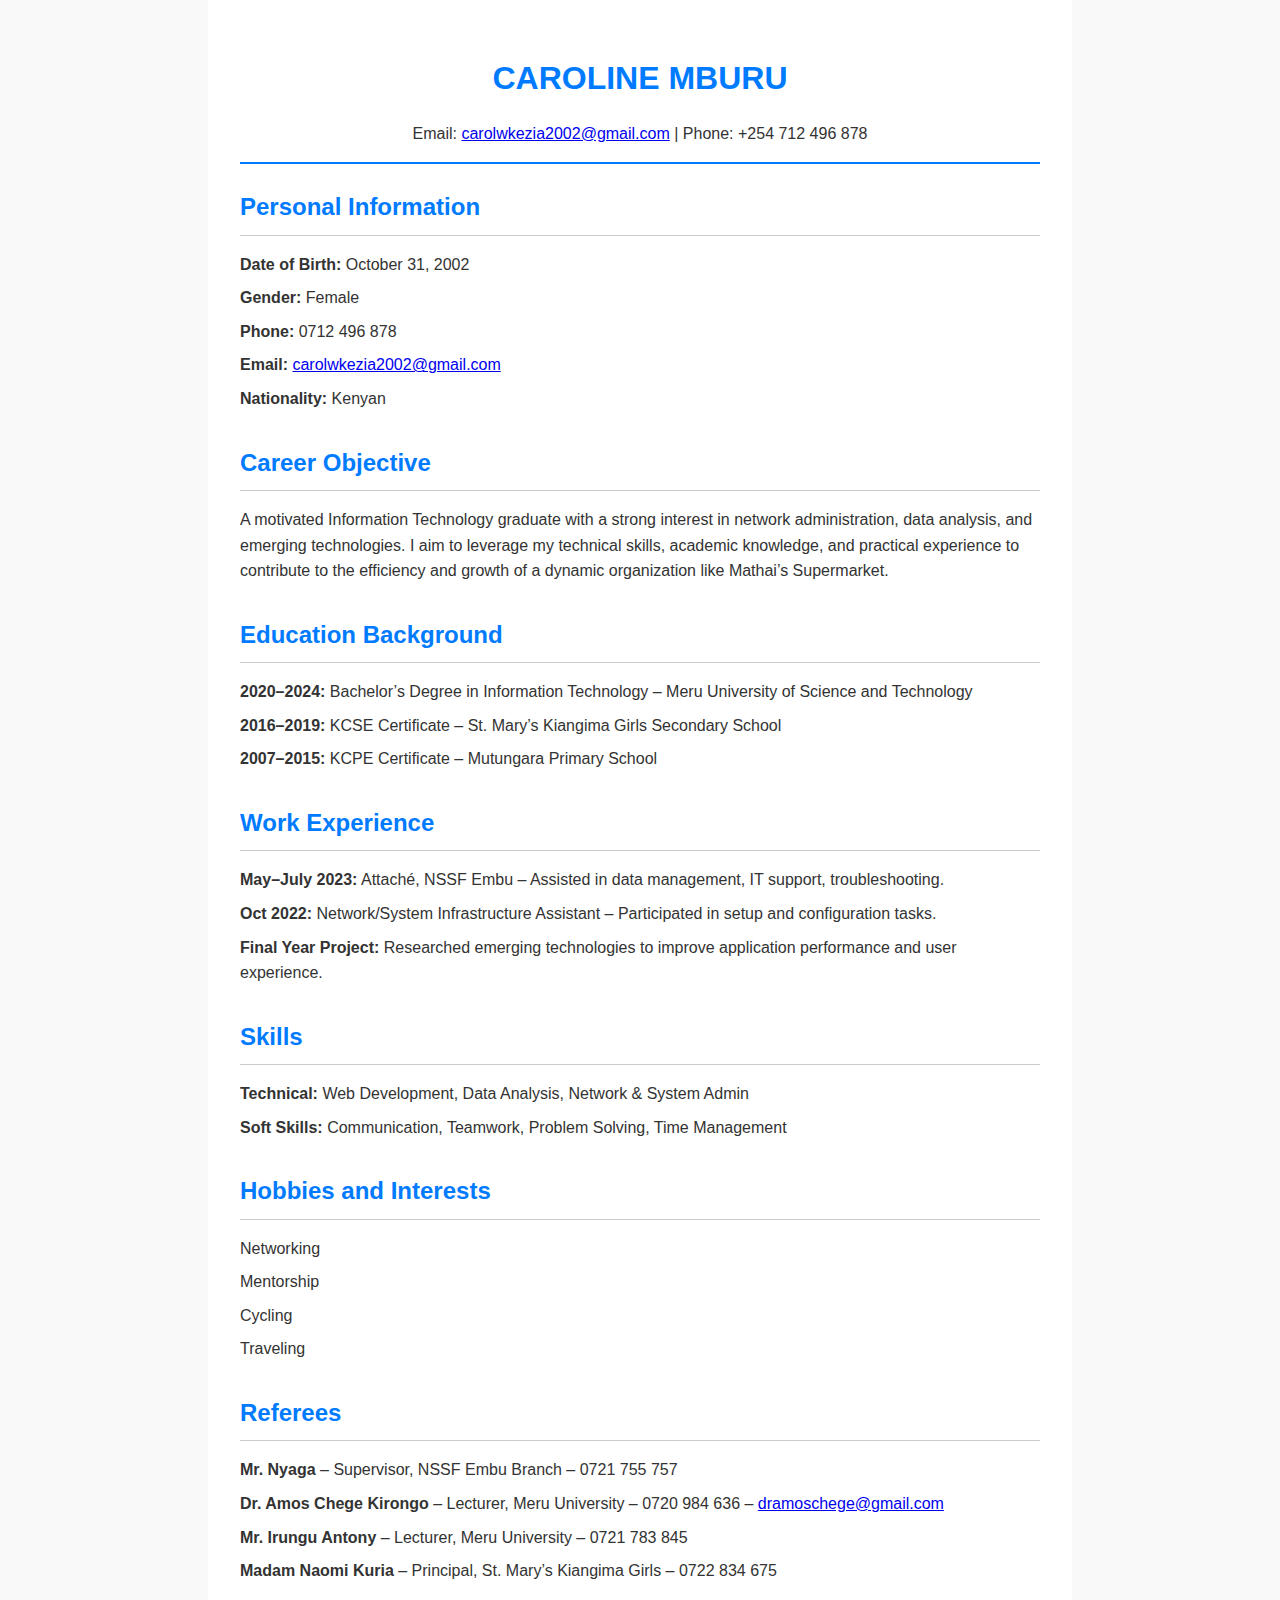
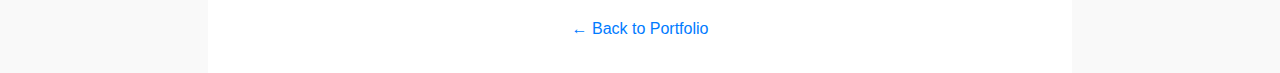
<file: cv.html>
<!DOCTYPE html>
<html lang="en">
<head>
  <meta charset="UTF-8" />
  <meta name="viewport" content="width=device-width, initial-scale=1.0"/>
  <title>Caroline Mburu – CV</title>
  <link rel="icon" href="me.jpg" type="image/jpg">
  <link rel="stylesheet" href="style.css" />
  <style>
    .cv-container {
      max-width: 800px;
      margin: auto;
      padding: 2rem;
      background: white;
      color: #333;
    }

    .cv-header {
      text-align: center;
      border-bottom: 2px solid #007BFF;
      margin-bottom: 1.5rem;
    }

    .cv-section {
      margin-bottom: 2rem;
    }

    .cv-section h2 {
      color: #007BFF;
      border-bottom: 1px solid #ccc;
      padding-bottom: 0.5rem;
    }

    .cv-section ul {
      list-style: none;
      padding: 0;
    }

    .cv-section ul li {
      margin-bottom: 0.5rem;
    }

    .back-home {
      display: block;
      text-align: center;
      margin-top: 2rem;
      text-decoration: none;
      color: #007BFF;
    }

    body.dark-mode .cv-container {
      background-color: #1e1e1e;
      color: #eee;
    }
  </style>
</head>
<body>
  <div class="cv-container">
    <div class="cv-header">
      <h1>CAROLINE MBURU</h1>
      <p>Email: <a href="mailto:carolwkezia2002@gmail.com">carolwkezia2002@gmail.com</a> | Phone: +254 712 496 878</p>
    </div>

    <div class="cv-section">
      <h2>Personal Information</h2>
      <ul>
        <li><strong>Date of Birth:</strong> October 31, 2002</li>
        <li><strong>Gender:</strong> Female</li>
        <li><strong>Phone:</strong> 0712 496 878</li>
        <li><strong>Email:</strong> <a href="mailto:carolwkezia2002@gmail.com">carolwkezia2002@gmail.com</a></li>
        <li><strong>Nationality:</strong> Kenyan</li>
      </ul>
    </div>

    <div class="cv-section">
      <h2>Career Objective</h2>
      <p>
        A motivated Information Technology graduate with a strong interest in network administration, data analysis, and emerging technologies. I aim to leverage my technical skills, academic knowledge, and practical experience to contribute to the efficiency and growth of a dynamic organization like Mathai’s Supermarket.
      </p>
    </div>

    <div class="cv-section">
      <h2>Education Background</h2>
      <ul>
        <li><strong>2020–2024:</strong> Bachelor’s Degree in Information Technology – Meru University of Science and Technology</li>
        <li><strong>2016–2019:</strong> KCSE Certificate – St. Mary’s Kiangima Girls Secondary School</li>
        <li><strong>2007–2015:</strong> KCPE Certificate – Mutungara Primary School</li>
      </ul>
    </div>

    <div class="cv-section">
      <h2>Work Experience</h2>
      <ul>
        <li><strong>May–July 2023:</strong> Attaché, NSSF Embu – Assisted in data management, IT support, troubleshooting.</li>
        <li><strong>Oct 2022:</strong> Network/System Infrastructure Assistant – Participated in setup and configuration tasks.</li>
        <li><strong>Final Year Project:</strong> Researched emerging technologies to improve application performance and user experience.</li>
      </ul>
    </div>

    <div class="cv-section">
      <h2>Skills</h2>
      <ul>
        <li><strong>Technical:</strong> Web Development, Data Analysis, Network & System Admin</li>
        <li><strong>Soft Skills:</strong> Communication, Teamwork, Problem Solving, Time Management</li>
      </ul>
    </div>

    <div class="cv-section">
      <h2>Hobbies and Interests</h2>
      <ul>
        <li>Networking</li>
        <li>Mentorship</li>
        <li>Cycling</li>
        <li>Traveling</li>
      </ul>
    </div>

    <div class="cv-section">
      <h2>Referees</h2>
      <ul>
        <li><strong>Mr. Nyaga</strong> – Supervisor, NSSF Embu Branch – 0721 755 757</li>
        <li><strong>Dr. Amos Chege Kirongo</strong> – Lecturer, Meru University – 0720 984 636 – <a href="mailto:dramoschege@gmail.com">dramoschege@gmail.com</a></li>
        <li><strong>Mr. Irungu Antony</strong> – Lecturer, Meru University – 0721 783 845</li>
        <li><strong>Madam Naomi Kuria</strong> – Principal, St. Mary’s Kiangima Girls – 0722 834 675</li>
      </ul>
    </div>

    <a href="index.html" class="back-home">← Back to Portfolio</a>
  </div>
</body>
</html>
</file>
<file: style.css>
/* Base styles */
body {
  margin: 0;
  font-family: 'Segoe UI', Tahoma, Geneva, Verdana, sans-serif;
  line-height: 1.6;
  background-color: #f9f9f9;
  color: #333;
}

h1, h2, h3 {
  color: #007BFF;
  margin-bottom: 0.5rem;
}

p {
  margin-bottom: 1rem;
}

/* Header */
header {
  background: cyan;
  color: black;
  text-align: center;
  padding: 2rem 1rem;
  position: sticky;
  top: 0;
  z-index: 999;
}

header nav {
  margin-top: 10px;
}

header nav a {
  color: black;
  text-decoration: none;
  margin: 0 10px;
  padding: 8px 12px;
  background-color: rgba(255,255,255,0.2);
  border-radius: 5px;
  transition: background 0.3s;
}

header nav a:hover {
  background-color: #00b3b3;
}

/* Sections */
section {
  padding: 2rem;
  opacity: 0;
  transform: translateY(40px);
  transition: all 0.8s ease;
  max-width: 1000px;
  margin: auto;
}

section.show {
  opacity: 1;
  transform: translateY(0);
}

/* About Section */
.about-container {
  display: flex;
  align-items: center;
  gap: 20px;
  flex-wrap: wrap;
}

.profile-pic {
  width: 150px;
  height: 150px;
  object-fit: cover;
  border-radius: 50%;
  border: 3px solid #007BFF;
}

/* Project Cards */
.projects-container {
  display: grid;
  grid-template-columns: repeat(auto-fit, minmax(250px, 1fr));
  gap: 20px;
}

.project-card {
  background: white;
  border-radius: 10px;
  overflow: hidden;
  box-shadow: 0 2px 10px rgba(0, 0, 0, 0.1);
  padding: 0 0 1rem;
  text-align: center;
}

.project-card img {
  width: 100%;
  height: 180px;
  object-fit: cover;
}

.project-card h3 {
  margin: 1rem 0 0.5rem;
}

.project-card p {
  padding: 0 1rem;
  font-size: 14px;
}

.btn {
  display: inline-block;
  margin-top: 10px;
  padding: 8px 16px;
  background: #007BFF;
  color: white;
  text-decoration: none;
  border-radius: 5px;
  transition: background 0.3s;
}

.btn:hover {
  background: #0056b3;
}

/* Contact Section */
#contact form {
  display: flex;
  flex-direction: column;
  gap: 10px;
  max-width: 500px;
  margin: 1rem auto;
}

#contact input,
#contact textarea {
  padding: 10px;
  border: 1px solid #ccc;
  border-radius: 5px;
  font-family: inherit;
  font-size: 16px;
}

#contact button {
  background: #007BFF;
  color: white;
  border: none;
  padding: 10px;
  font-weight: bold;
  border-radius: 5px;
  cursor: pointer;
  transition: background 0.3s;
}

#contact button:hover {
  background: #0056b3;
}

#form-status {
  color: green;
  text-align: center;
  font-size: 14px;
}

/* Social Icons */
.social-icons {
  text-align: center;
  margin-top: 1rem;
}

.social-icons a {
  font-size: 24px;
  margin: 0 10px;
  color: #007BFF;
  transition: color 0.3s;
}

.social-icons a:hover {
  color: #0056b3;
}

/* Footer */
footer {
  background: #333;
  color: white;
  text-align: center;
  padding: 1rem;
  margin-top: 2rem;
}

/* Responsive */
@media (max-width: 600px) {
  .about-container {
    flex-direction: column;
    text-align: center;
  }

  header nav a {
    display: block;
    margin: 10px 0;
  }
}
/* Toggle switch */
.toggle-container {
  position: absolute;
  top: 10px;
  right: 20px;
}

.switch {
  position: relative;
  display: inline-block;
  width: 50px;
  height: 24px;
}

.switch input {
  opacity: 0;
  width: 0;
  height: 0;
}

.slider {
  position: absolute;
  cursor: pointer;
  background-color: #ccc;
  border-radius: 24px;
  top: 0;
  left: 0;
  right: 0;
  bottom: 0;
  transition: 0.4s;
}

.slider::before {
  content: "";
  position: absolute;
  height: 18px;
  width: 18px;
  left: 3px;
  bottom: 3px;
  background-color: white;
  border-radius: 50%;
  transition: 0.4s;
}

input:checked + .slider {
  background-color: #007BFF;
}

input:checked + .slider::before {
  transform: translateX(26px);
}

/* Dark mode styles */
body.dark-mode {
  background-color: #121212;
  color: #eee;
}

body.dark-mode header {
  background: #1a1a1a;
  color: white;
}

body.dark-mode nav a {
  color: white;
}

body.dark-mode .project-card {
  background-color: #1e1e1e;
  color: #eee;
  box-shadow: 0 2px 8px rgba(255,255,255,0.1);
}

body.dark-mode footer {
  background-color: #1a1a1a;
}

body.dark-mode input,
body.dark-mode textarea {
  background-color: #1e1e1e;
  color: #fff;
  border: 1px solid #555;
}
/* Scroll to Top Button */
#scrollTopBtn {
  position: fixed;
  bottom: 30px;
  right: 30px;
  z-index: 100;
  background-color: #007BFF;
  color: white;
  border: none;
  outline: none;
  padding: 10px 14px;
  font-size: 20px;
  border-radius: 50%;
  cursor: pointer;
  display: none; /* hidden by default */
  box-shadow: 0 2px 8px rgba(0, 0, 0, 0.2);
  transition: background 0.3s, opacity 0.3s;
}

#scrollTopBtn:hover {
  background-color: #0056b3;
}

/* Dark mode support */
body.dark-mode #scrollTopBtn {
  background-color: #444;
}

body.dark-mode #scrollTopBtn:hover {
  background-color: #666;
}
.cv-download {
  text-align: center;
  margin-top: 20px;
}

.cv-download .btn {
  background-color: #28a745;
  color: white;
  padding: 10px 18px;
  text-decoration: none;
  border-radius: 5px;
  display: inline-block;
  transition: background 0.3s ease;
}

.cv-download .btn:hover {
  background-color: #218838;
}

body.dark-mode .cv-download .btn {
  background-color: #44c776;
  color: black;
}

body.dark-mode .cv-download .btn:hover {
  background-color: #369f5a;
}

.cv-actions {
  text-align: center;
  margin-top: 20px;
  display: flex;
  gap: 15px;
  justify-content: center;
  flex-wrap: wrap;
}

.cv-actions .btn {
  padding: 10px 18px;
  text-decoration: none;
  border-radius: 5px;
  font-weight: 500;
  transition: background 0.3s ease;
}

.cv-actions .view {
  background-color: #17a2b8;
  color: white;
}

.cv-actions .view:hover {
  background-color: #138496;
}

.cv-actions .download {
  background-color: #28a745;
  color: white;
}

.cv-actions .download:hover {
  background-color: #218838;
}

body.dark-mode .cv-actions .btn {
  color: black;
}
.floating-cv-btn {
  position: fixed;
  bottom: 90px;
  right: 30px;
  background: #28a745;
  color: white;
  font-size: 20px;
  padding: 12px 14px;
  border-radius: 50%;
  text-align: center;
  box-shadow: 0 2px 8px rgba(0,0,0,0.2);
  text-decoration: none;
  z-index: 100;
  transition: background 0.3s;
}

.floating-cv-btn:hover {
  background: #218838;
}
.cv-download {
  text-align: center;
  margin-top: 20px;
}

.cv-download .btn {
  background-color: #28a745;
  color: white;
  padding: 10px 18px;
  text-decoration: none;
  border-radius: 5px;
  display: inline-block;
  transition: background 0.3s ease;
}

.cv-download .btn:hover {
  background-color: #218838;
}

body.dark-mode .cv-download .btn {
  background-color: #44c776;
  color: black;
}
</file>
